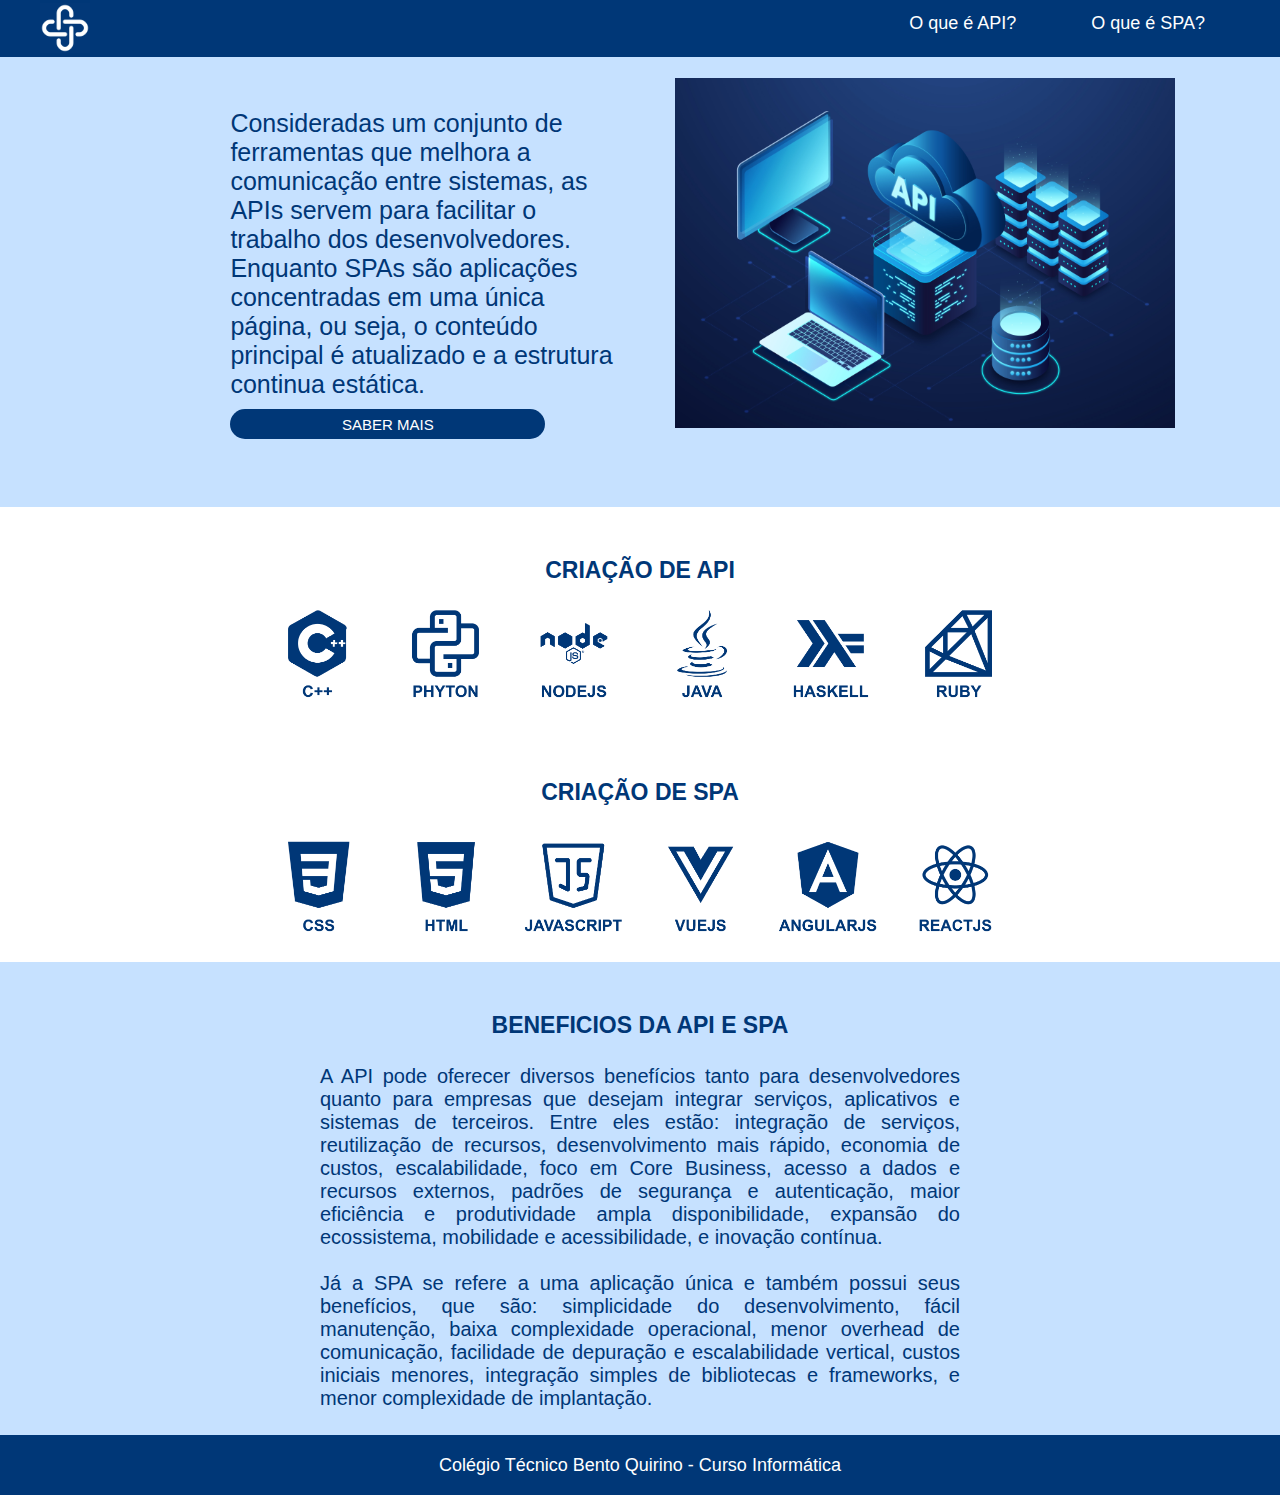
<file: index.html>
<!DOCTYPE html>
<html lang="pt-br">
    <head>
        <meta charset="UTF-8">
        <meta http-equiv="X-UA-Compatible" content="IE=edge">
        <meta name="viewport" content="width=device-width, initial-scale=1.0">
        <link rel="stylesheet" href="css/index.css">
        <title> Expo Bentinho </title>
    </head>
    <body>
        <section class="menu">
            <a href="index.html">  <img id="icon" src="img/icon.png"> </a>
            <a href="spa.html" class="link"> O que é SPA? </a>
            <a href="api.html" class="link"> O que é API? </a>
        </section>

        <section class="principal">
            <div class="bloco-principal">
                <img id="img-resumo" src="img/api.jpg">
                <p id="resumo">
                    Consideradas um conjunto de ferramentas
                    que melhora a comunicação entre sistemas,
                    as APIs servem para facilitar o trabalho dos
                    desenvolvedores. Enquanto SPAs são aplicações
                    concentradas em uma única página, ou seja,
                    o conteúdo principal é atualizado e a estrutura
                    continua estática.
                </p>
                <a href="mais.html"> <button> SABER MAIS </button> </a> 
            </div>
        </section>

        <section class="criacao">
            <h4> Criação de API </h4>
            <img id="img-linguagem" src="img/linguagens1.png">
            <h4> Criação de SPA </h4>
            <img id="img-linguagem" src="img/linguagens2.png">
        </section>

        <section class="beneficios">
            <h4> Beneficios da API e SPA </h4>
            <p id="beneficios-resumo">
                A API pode oferecer diversos benefícios tanto para desenvolvedores quanto
                para empresas que desejam integrar serviços, aplicativos e sistemas de terceiros.
                Entre eles estão: integração de serviços, reutilização de recursos, desenvolvimento
                mais rápido, economia de custos, escalabilidade, foco em Core Business, acesso a dados
                e recursos externos, padrões de segurança e autenticação, maior eficiência e produtividade
                ampla disponibilidade, expansão do ecossistema, mobilidade e acessibilidade, e inovação
                contínua. <br> <br>
                Já a SPA se refere a uma aplicação única e também possui seus benefícios, que são:
                simplicidade do desenvolvimento, fácil manutenção, baixa complexidade operacional,
                menor overhead de comunicação, facilidade de depuração e escalabilidade vertical, 
                custos iniciais menores, integração simples de bibliotecas e frameworks, e menor
                complexidade de implantação.
                </p>
        </section>

        <section class="rodape">
            <p id="escola"> Colégio Técnico Bento Quirino - Curso Informática </p>
        </section>  


    </body>
</html>
</file>
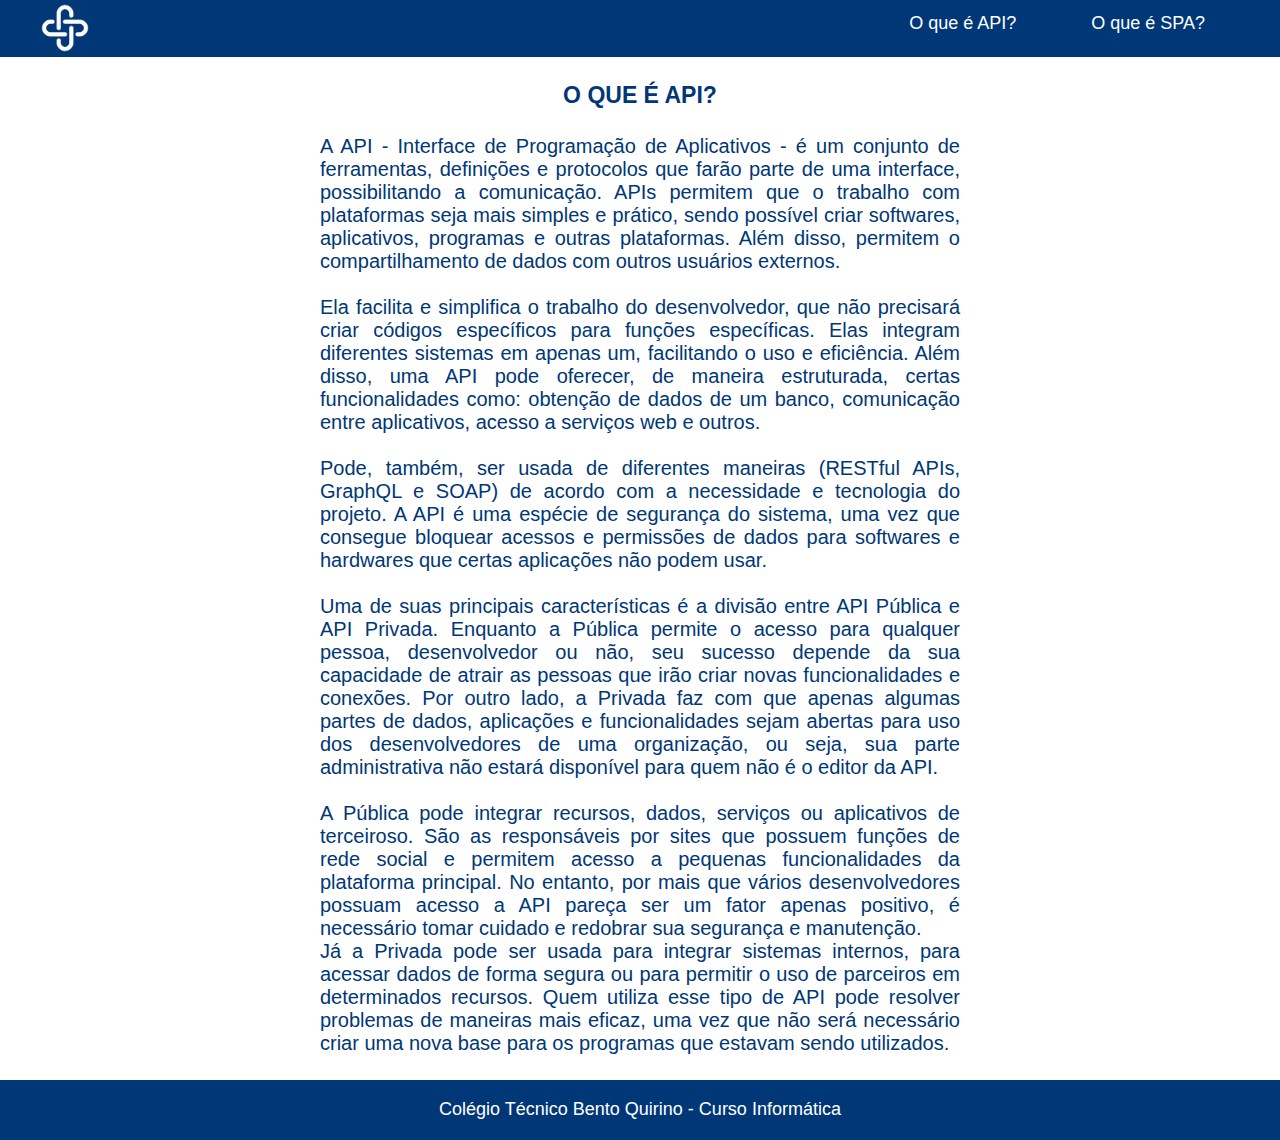
<file: api.html>
<!DOCTYPE html>
<html lang="pt-br">
    <head>
        <meta charset="UTF-8">
        <meta http-equiv="X-UA-Compatible" content="IE=edge">
        <meta name="viewport" content="width=device-width, initial-scale=1.0">
        <link rel="stylesheet" href="css/mais.css">
        <title> Expo Bentinho </title>
    </head>
    <body>
        <section class="menu">
            <a href="index.html">  <img id="icon" src="img/icon.png"> </a>
            <a href="spa.html" class="link"> O que é SPA? </a>
            <a href="api.html" class="link"> O que é API? </a>
        </section>

        <section class="texto">
            <h4> O que é API? </h4>
            <p>
                A API - Interface de Programação de Aplicativos - é um conjunto de ferramentas,
                definições e protocolos que farão parte de uma interface, possibilitando a comunicação.
                APIs permitem que o trabalho com plataformas seja mais simples e prático, sendo possível
                criar softwares, aplicativos, programas e outras plataformas. Além disso, permitem o
                compartilhamento de dados com outros usuários externos. <br> <br>
                Ela facilita e simplifica o trabalho do desenvolvedor, que não precisará criar códigos
                específicos para funções específicas. Elas integram diferentes sistemas em apenas um,
                facilitando o uso e eficiência. Além disso, uma API pode oferecer, de maneira estruturada,
                certas funcionalidades como: obtenção de dados de um banco, comunicação entre aplicativos,
                acesso a serviços web e outros. <br> <br>
                Pode, também, ser usada de diferentes maneiras (RESTful APIs, GraphQL e SOAP) de acordo com
                a necessidade e tecnologia do projeto. A API é uma espécie de segurança do sistema,
                uma vez que consegue bloquear acessos e permissões de dados para softwares e hardwares 
                que certas aplicações não podem usar. <br> <br>
                Uma de suas principais características é a divisão entre API Pública e API Privada.
                Enquanto a Pública permite o acesso para qualquer pessoa, desenvolvedor ou não, seu
                sucesso depende da sua capacidade de atrair as pessoas que irão criar novas
                funcionalidades e conexões. Por outro lado, a Privada faz com que apenas algumas
                partes de dados, aplicações e funcionalidades sejam abertas para uso dos desenvolvedores
                de uma organização, ou seja, sua parte administrativa não estará disponível para quem não
                é o editor da API. <br> <br>
                A Pública pode integrar recursos, dados, serviços ou aplicativos de terceiroso. São as
                responsáveis por sites que possuem funções de rede social e permitem acesso a pequenas
                funcionalidades da plataforma principal. No entanto, por mais que vários
                desenvolvedores possuam acesso a API pareça ser um fator apenas positivo, é necessário 
                tomar cuidado e redobrar sua segurança e manutenção. <br>
                Já a Privada pode ser usada para integrar sistemas internos, para acessar dados de forma
                segura ou para permitir o uso de parceiros em determinados recursos. Quem utiliza esse
                tipo de API pode resolver problemas de maneiras mais eficaz, uma vez que não será necessário
                criar uma nova base para os programas que estavam sendo utilizados.
            </p>
         </section>

         <section class="rodape">
            <p id="escola"> Colégio Técnico Bento Quirino - Curso Informática </p>
        </section>  


    </body>
</html>
</file>
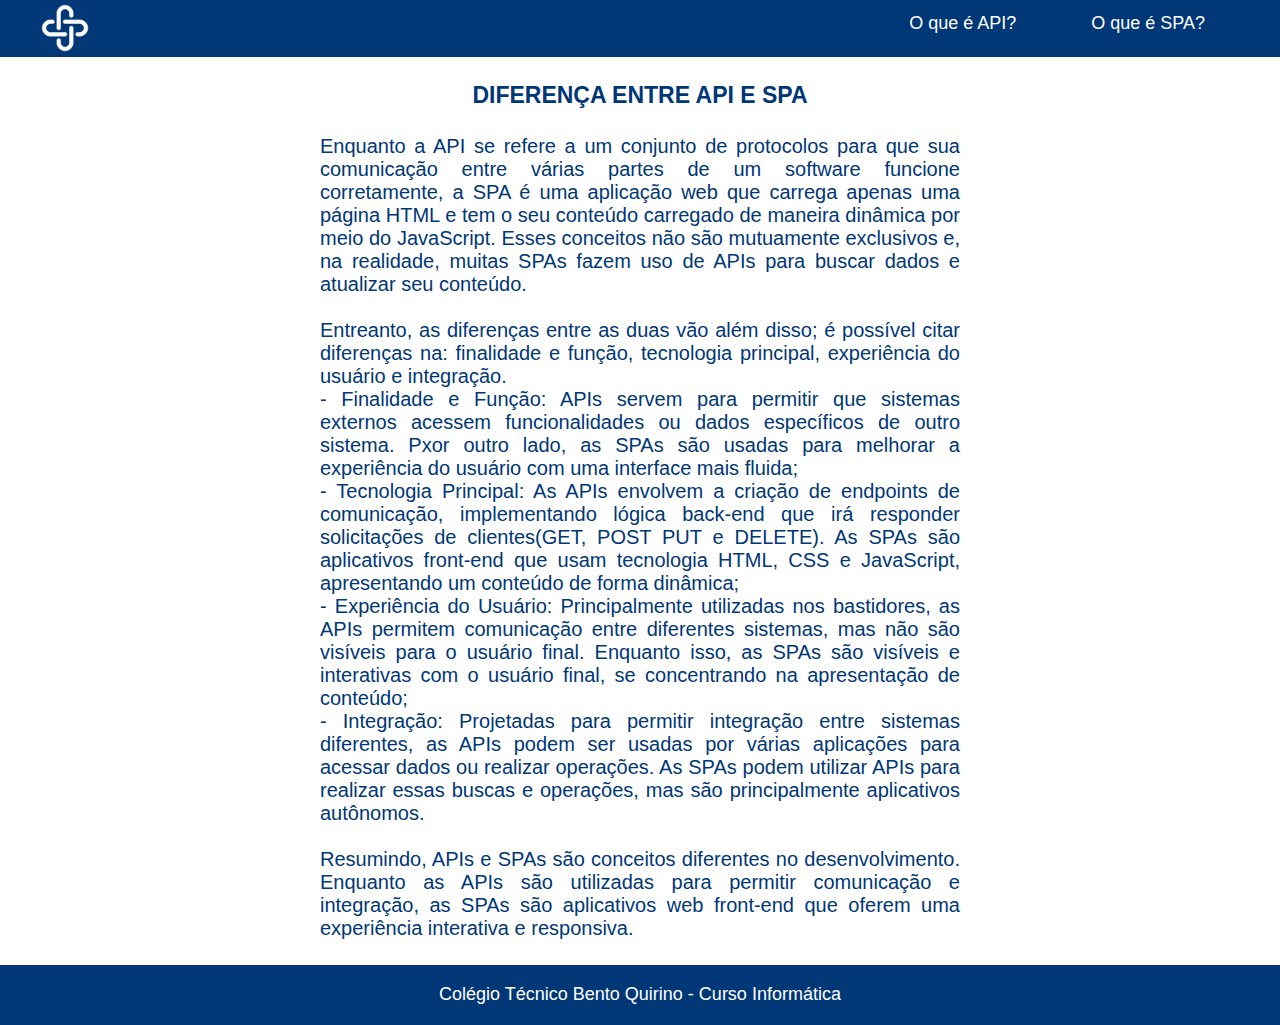
<file: mais.html>
<!DOCTYPE html>
<html lang="pt-br">
    <head>
        <meta charset="UTF-8">
        <meta http-equiv="X-UA-Compatible" content="IE=edge">
        <meta name="viewport" content="width=device-width, initial-scale=1.0">
        <link rel="stylesheet" href="css/mais.css">
        <title> Expo Bentinho </title>
    </head>
    <body>
        <section class="menu">
            <a href="index.html">  <img id="icon" src="img/icon.png"> </a>
            <a href="spa.html" class="link"> O que é SPA? </a>
            <a href="api.html" class="link"> O que é API? </a>
        </section>

        <section class="texto">
            <h4> Diferença entre API e SPA </h4>
            <p>
                Enquanto a API se refere a um conjunto de protocolos para que sua comunicação
                entre várias partes de um software funcione corretamente,  a SPA é uma aplicação
                web que carrega apenas uma página HTML e tem o seu conteúdo carregado de maneira
                dinâmica por meio do JavaScript. Esses conceitos não são mutuamente exclusivos e,
                na realidade, muitas SPAs fazem uso de APIs para buscar dados e atualizar seu conteúdo. <br><br>
                Entreanto, as diferenças entre as duas vão além disso; é possível citar diferenças na:
                finalidade e função, tecnologia principal, experiência do usuário e integração. <br>
                - Finalidade e Função: APIs servem para permitir que sistemas externos acessem
                funcionalidades ou dados específicos de outro sistema. Pxor outro lado, as SPAs
                são usadas para melhorar a experiência do usuário com uma interface mais fluida; <br>
                - Tecnologia Principal: As APIs envolvem a criação de endpoints de comunicação,
                implementando lógica back-end que irá responder solicitações de clientes(GET, POST
                PUT e DELETE). As SPAs são aplicativos front-end que usam tecnologia HTML, CSS e 
                JavaScript, apresentando um conteúdo de forma dinâmica; <br>
                - Experiência do Usuário: Principalmente utilizadas nos bastidores, as APIs permitem
                comunicação entre diferentes sistemas, mas não são visíveis para o usuário final.
                Enquanto isso, as SPAs são visíveis e interativas com o usuário final, se concentrando
                na apresentação de conteúdo; <br>
                - Integração: Projetadas para permitir integração entre sistemas diferentes, as APIs
                podem ser usadas por várias aplicações para acessar dados ou realizar operações. As
                SPAs podem utilizar APIs para realizar essas buscas e operações, mas são principalmente
                aplicativos autônomos. <br> <br>
                Resumindo, APIs e SPAs são conceitos diferentes no desenvolvimento. Enquanto as APIs
                são utilizadas para permitir comunicação e integração, as SPAs são aplicativos web
                front-end que oferem uma experiência interativa e responsiva.
            </p>
         </section>

         <section class="rodape">
            <p id="escola"> Colégio Técnico Bento Quirino - Curso Informática </p>
        </section>  


    </body>
</html>
</file>
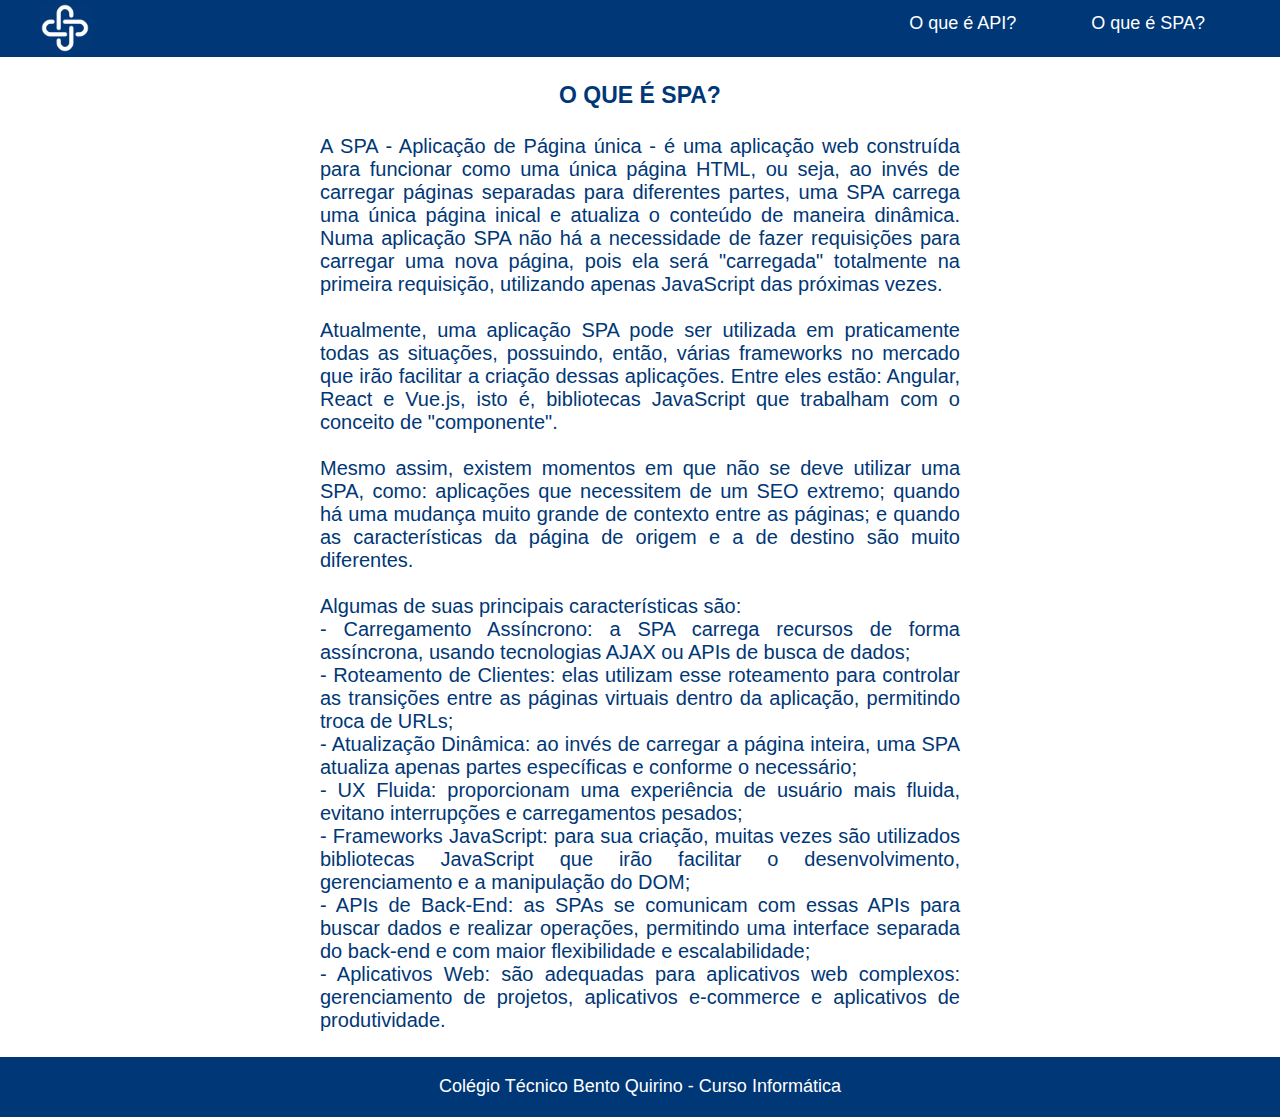
<file: spa.html>
<!DOCTYPE html>
<html lang="pt-br">
    <head>
        <meta charset="UTF-8">
        <meta http-equiv="X-UA-Compatible" content="IE=edge">
        <meta name="viewport" content="width=device-width, initial-scale=1.0">
        <link rel="stylesheet" href="css/mais.css">
        <title> Expo Bentinho </title>
    </head>
    <body>
        <section class="menu">
            <a href="index.html">  <img id="icon" src="img/icon.png"> </a>
            <a href="spa.html" class="link"> O que é SPA? </a>
            <a href="api.html" class="link"> O que é API? </a>
        </section>

        <section class="texto">
            <h4> O que é SPA? </h4>
            <p>
                A SPA - Aplicação de Página única - é uma aplicação web construída para funcionar
                como uma única página HTML, ou seja, ao invés de carregar páginas separadas para diferentes
                partes, uma SPA carrega uma única página inical e atualiza o conteúdo de maneira dinâmica.
                Numa aplicação SPA não há a necessidade de fazer requisições para carregar uma nova página,
                pois ela será "carregada" totalmente na primeira requisição, utilizando apenas JavaScript das
                próximas vezes. <br> <br>
                Atualmente, uma aplicação SPA pode ser utilizada em praticamente todas as situações,
                possuindo, então, várias frameworks no mercado que irão facilitar a criação dessas
                aplicações. Entre eles estão: Angular, React e Vue.js, isto é, bibliotecas JavaScript
                que trabalham com o conceito de "componente". <br> <br>
                Mesmo assim, existem momentos em que não se deve utilizar uma SPA, como: aplicações que
                necessitem de um SEO extremo; quando há uma mudança muito grande de contexto entre as
                páginas; e quando as características da página de origem e a de destino são muito
                diferentes. <br> <br>
                Algumas de suas principais características são: <br>
                - Carregamento Assíncrono: a SPA carrega recursos de forma assíncrona, usando tecnologias
                AJAX ou APIs de busca de dados; <br>
                - Roteamento de Clientes: elas utilizam esse roteamento para controlar as transições entre
                as páginas virtuais dentro da aplicação, permitindo troca de URLs; <br>
                - Atualização Dinâmica: ao invés de carregar a página inteira, uma SPA atualiza apenas partes
                específicas e conforme o necessário; <br>
                - UX Fluida: proporcionam uma experiência de usuário mais fluida, evitano interrupções e
                carregamentos pesados; <br>
                - Frameworks JavaScript: para sua criação, muitas vezes são utilizados bibliotecas JavaScript
                que irão facilitar o desenvolvimento, gerenciamento e a manipulação do DOM; <br>
                - APIs de Back-End: as SPAs se comunicam com essas APIs para buscar dados e realizar operações,
                permitindo uma interface separada do back-end e com maior flexibilidade e escalabilidade; <br>
                - Aplicativos Web: são adequadas para aplicativos web complexos: gerenciamento de projetos,
                aplicativos e-commerce e aplicativos de produtividade.
         </section>

         <section class="rodape">
            <p id="escola"> Colégio Técnico Bento Quirino - Curso Informática </p>
        </section>  


    </body>
</html>
</file>
<file: css/index.css>
*{
    margin: 0;
    padding: 0;
}

body{
    background: #fff;
    width: 100%;
    height: 460px;
    }

/* seções do site */
.menu{
    height: auto;
    width: 100%;
    background-color: #003777;
}
.principal{
    height: auto;
    width: 100%;
    background-color: #c6e1ff;
    display: flex;
    flex-direction: column;
}
.criacao{
    height: auto;
    width: 100%;
    background-color: #fff;
}
.beneficios{
    height: auto;  
    width: 100%;
    background-color: #c6e1ff;
    display: flex;
    flex-direction: column;
}
.rodape{
    height: auto;
    width: 100%;
    background-color: #003777;
}
.bloco-principal{
    height: 450px;
    width: auto;
    float: left;
    margin-left: 18%;
}

/* detalhes do site */

/* imagens */
#icon{
    height: 50px;
    width: 50px;
    margin-top: 3px;
    margin-left: 40px;
    cursor: pointer;
}
#img-resumo{
    height: 350px;
    width: 500px;
    float: right;
    margin-right: 10%;
    margin-top: 2%;
    margin-left: 5%;
}
#img-linguagem{
    height: 35%;
    width: 55%;
    display: block;
    margin: 0 auto;
    margin-top: 2%;
    margin-bottom: 2%;
}
/* textos */

#resumo{
    font-size: 25px;
    font-family: Arial, Helvetica, sans-serif;
    color: #003777;
    margin-top: 5%;
}
h4{
    font-family: Arial, Helvetica, sans-serif;
    font-weight: bolder;
    text-align: center;
    font-size: 23px;
    color: #003777;
    padding-top: 50px;
    text-transform: uppercase;
}
#escola{
    color: #fff;
    font-family: Arial, Helvetica, sans-serif;
    font-size: 18px;
    text-align: center;
    padding-top: 1.5%;
    padding-bottom: 1.5%;
}
#beneficios-resumo{
    color: #003777;
    font-family: Arial, Helvetica, sans-serif;
    font-size: 20px;
    margin-left: 25%;
    margin-right: 25%;
    margin-top: 2%;
    margin-bottom: 2%;
    text-align: justify;
}

/* botões e links */
button{
    border: 0;
    outline: none;
    border-radius: 15px;
    font-family: Arial, "Helvetica Neue", Helvetica, sans-serif;
    font-size: 15px;
    cursor: pointer;
    width: 30%;
    height: 30px;
    margin-top: 10px;
    color: #fff;
    background: #003777;
}
button:hover{
    background: #071d38;
}
.link{
    font-family: Arial, "Helvetica Neue", Helvetica, sans-serif;
    font-size: 18px;
    cursor: pointer;
    color: #fff;
    text-decoration: none;
    float: right;
    margin-right: 75px;
    margin-top: 1%;
}
</file>
<file: css/mais.css>
*{
    margin: 0;
    padding: 0;
}

body{
    background: #fff;
    width: 100%;
    height: 460px;
    }

/* seções do site */
.menu{
    height: auto;
    width: 100%;
    background-color: #003777;
}
.texto{
    height: auto;  
    width: 100%;
    background-color: #fff;
}
.rodape{
    height: auto;
    width: 100%;
    background-color: #003777;
}

/* detalhes do site */

/* imagens */
#icon{
    height: 50px;
    width: 50px;
    margin-top: 3px;
    margin-left: 40px;
}

/* textos */
h4{
    font-family: Arial, Helvetica, sans-serif;
    font-weight: bolder;
    text-align: center;
    font-size: 23px;
    color: #003777;
    padding-top: 25px;
    text-transform: uppercase;
}
p{
    color: #003777;
    font-family: Arial, Helvetica, sans-serif;
    font-size: 20px;
    margin-left: 25%;
    margin-right: 25%;
    margin-top: 2%;
    margin-bottom: 2%;
    text-align: justify;
}
#escola{
    color: #fff;
    font-family: Arial, Helvetica, sans-serif;
    font-size: 18px;
    text-align: center;
    padding-top: 1.5%;
    padding-bottom: 1.5%;
}

/* botões e links */
.link{
    font-family: Arial, "Helvetica Neue", Helvetica, sans-serif;
    font-size: 18px;
    cursor: pointer;
    color: #fff;
    text-decoration: none;
    float: right;
    margin-right: 75px;
    margin-top: 1%;
}
</file>
